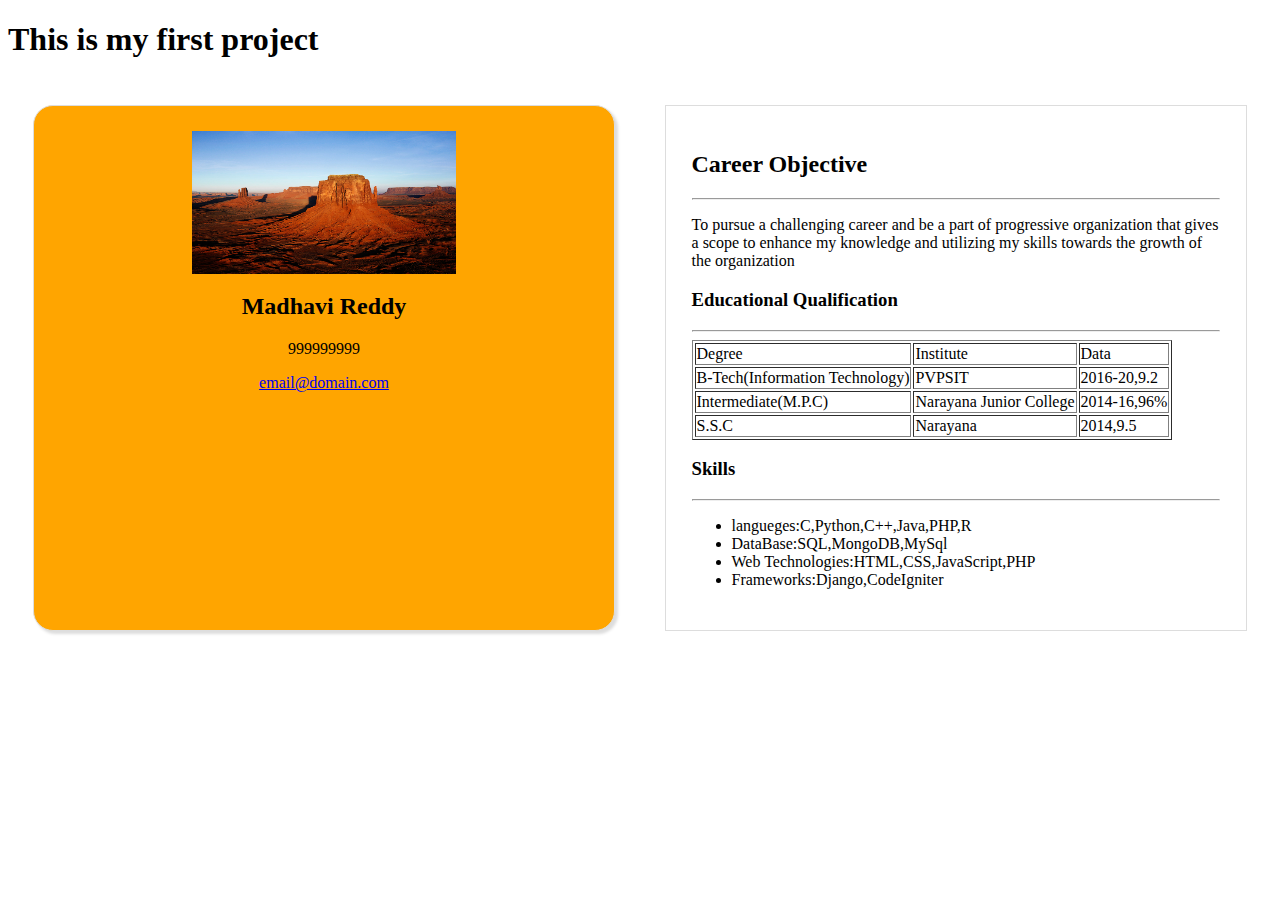
<file: index.html>
<!DOCTYPE html>
<html lang="en" dir="ltr">
  <head>
    <meta charset="utf-8">
    <title></title>
    <meta name="viewport" content="width=device-width,initial-scale=1">
    <link rel="stylesheet" href="style.css">
  </head>
  <body>
    <h1>This is my first project</h1>
    <div class="parent">
      <div class="childOne" style="text-align:center">
<img src="img.jpg" alt="profile">
<h2>Madhavi Reddy</h2>
<p>999999999</p>
<a href="mailto:email@domain.com">email@domain.com</a>
      </div>
      <div class="childTwo">

      </div>

    </div>
    <script type="text/javascript" src="main.js">


    </script>
  </body>
</html>
</file>
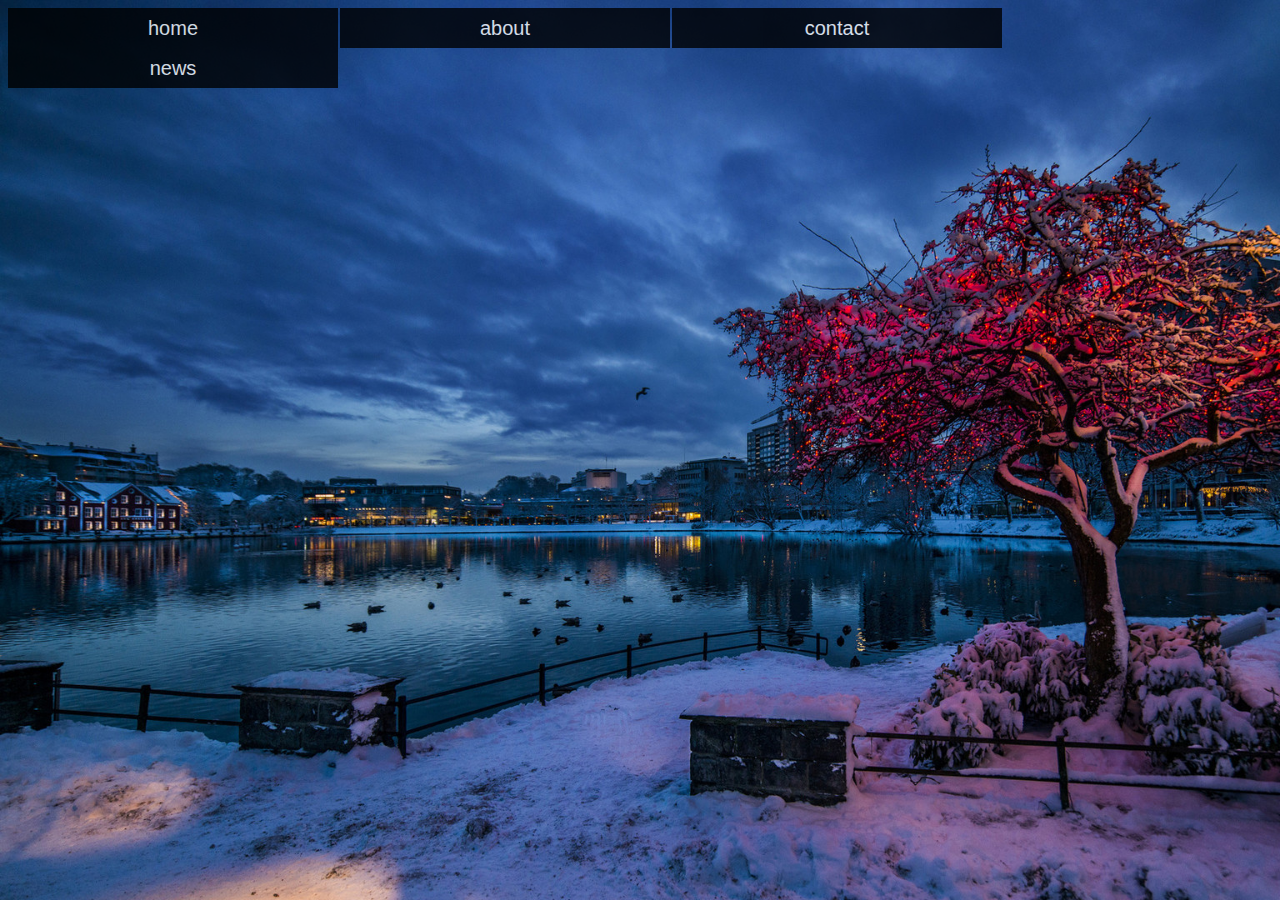
<file: alekhyawt/index1.html>
<html>
<link href='style1.css' rel='stylesheet'>
<ul>
    <li><a>home</a></li>
    <li><a>about</a>
    <ul>
    <li><a>our team</a></li>
    <li><a>camp sites</a></li>
    <li><a>resources</a></li>
  </ul>
</li>
<li><a>contact</a>
<ul>
    <li><a>map</a></li>
    <li><a>directions</a></li>
  </ul>
</li>
<li><a>news</a></li>
</ul>
</html>
</file>
<file: style.css>
.parent{
  display: flex;
  flex-direction: row;
  justify-content: center;
}
.childOne{
  width: 50%;
  height: auto;
  padding:2%;
  border:1px solid #ddd;
  margin:2%;
  box-shadow: 3px 3px 3px black;
  border-radius: 20px;

}
.childTwo{
  width:70%;
  padding:2%;
  border: 1px solid #ddd;
  margin:2%;
}
.parent>div{
  padding:2%;
  border:1px solid #ddd;
  margin:2%;
  text-align: left;
}
img{
width: 50%;
height: 30%;
display:block;
margin-left:auto;
margin-right: auto;
}

/* for small screen mobiles*/
@media only screen and (min-width:320px) and (max-width:480px){
  .parent{
    display: flex;
    flex-direction: column;
    justify-content: flex-start;
  }
  .childOne{
    width:92%;
    padding:2%;
    border:1px solid #ddd;
    margin:2%;
    box-shadow: 3px 3px 3px #ddd;
    border-radius: 20px;
    background-color: pink;
  }
  .childTwo{
    width:92%;
    padding:2%;
    border: 1px solid #ddd;
    margin:2%;
  }
}
/* for screen tab*/
@media only screen and (min-width:481px) and (max-width:768px){
  .parent{
    display: flex;
    flex-direction: column;
    justify-content: flex-start;
  }
  .childOne{
    width:92%;
    padding:2%;
    border:1px solid #ddd;
    margin:2%;
    box-shadow: 3px 3px 3px #ddd;
    border-radius: 20px;
    background-color: red;
  }
  .childTwo{
    width:92%;
    padding:2%;
    border: 1px solid #ddd;
    margin:2%;
  }
}
/*for laptop screens*/
@media only screen and (min-width:769px) and (max-width:1024px){
  .parent{
    display: flex;
    flex-direction: row;
    justify-content: flex-start;
  }
  .childOne{
    width:50%;
    padding:2%;
    border:1px solid #ddd;
    margin:2%;
    box-shadow: 3px 3px 3px #ddd;
    border-radius: 20px;
    background-color: grey;
  }
  .childTwo{
    width:50%;
    padding:2%;
    border: 1px solid #ddd;
    margin:2%;
  }
}
/*for big screens*/
@media only screen and (min-width:1025px) and (max-width:1550px){
  .parent{
    display: flex;
    flex-direction: row;
    justify-content: flex-start;
  }
  .childOne{
    width:50%;
    padding:2%;
    border:1px solid #ddd;
    margin:2%;
    box-shadow: 3px 3px 3px #ddd;
    border-radius: 20px;
    background-color: orange;
  }
  .childTwo{
    width:50%;
    padding:2%;
    border: 1px solid #ddd;
    margin:2%;
    //background-color: pink;
  }
}
</file>
<file: alekhyawt/style1.css>
body{
background: url('nature.jpg') no-repeat;
background-size: cover;
font-family: Arial;
color:white;
}
ul{
margin: 0px;
padding: 0px;
list-style: none;
}
ul li{
float: left;
width: 330px;
height: 40px;
background-color: black;
opacity: .8;
line-height: 40px;
text-align: center;
font-size: 20px;
margin-right: 2px;
}
ul li a{
text-decoration: none;
color: white;
display: block;
}
ul li a:hover{
background-color: green;
}
ul li ul li{
display: none;
}
ul li:hover ul li{
display: block;
}
</file>
